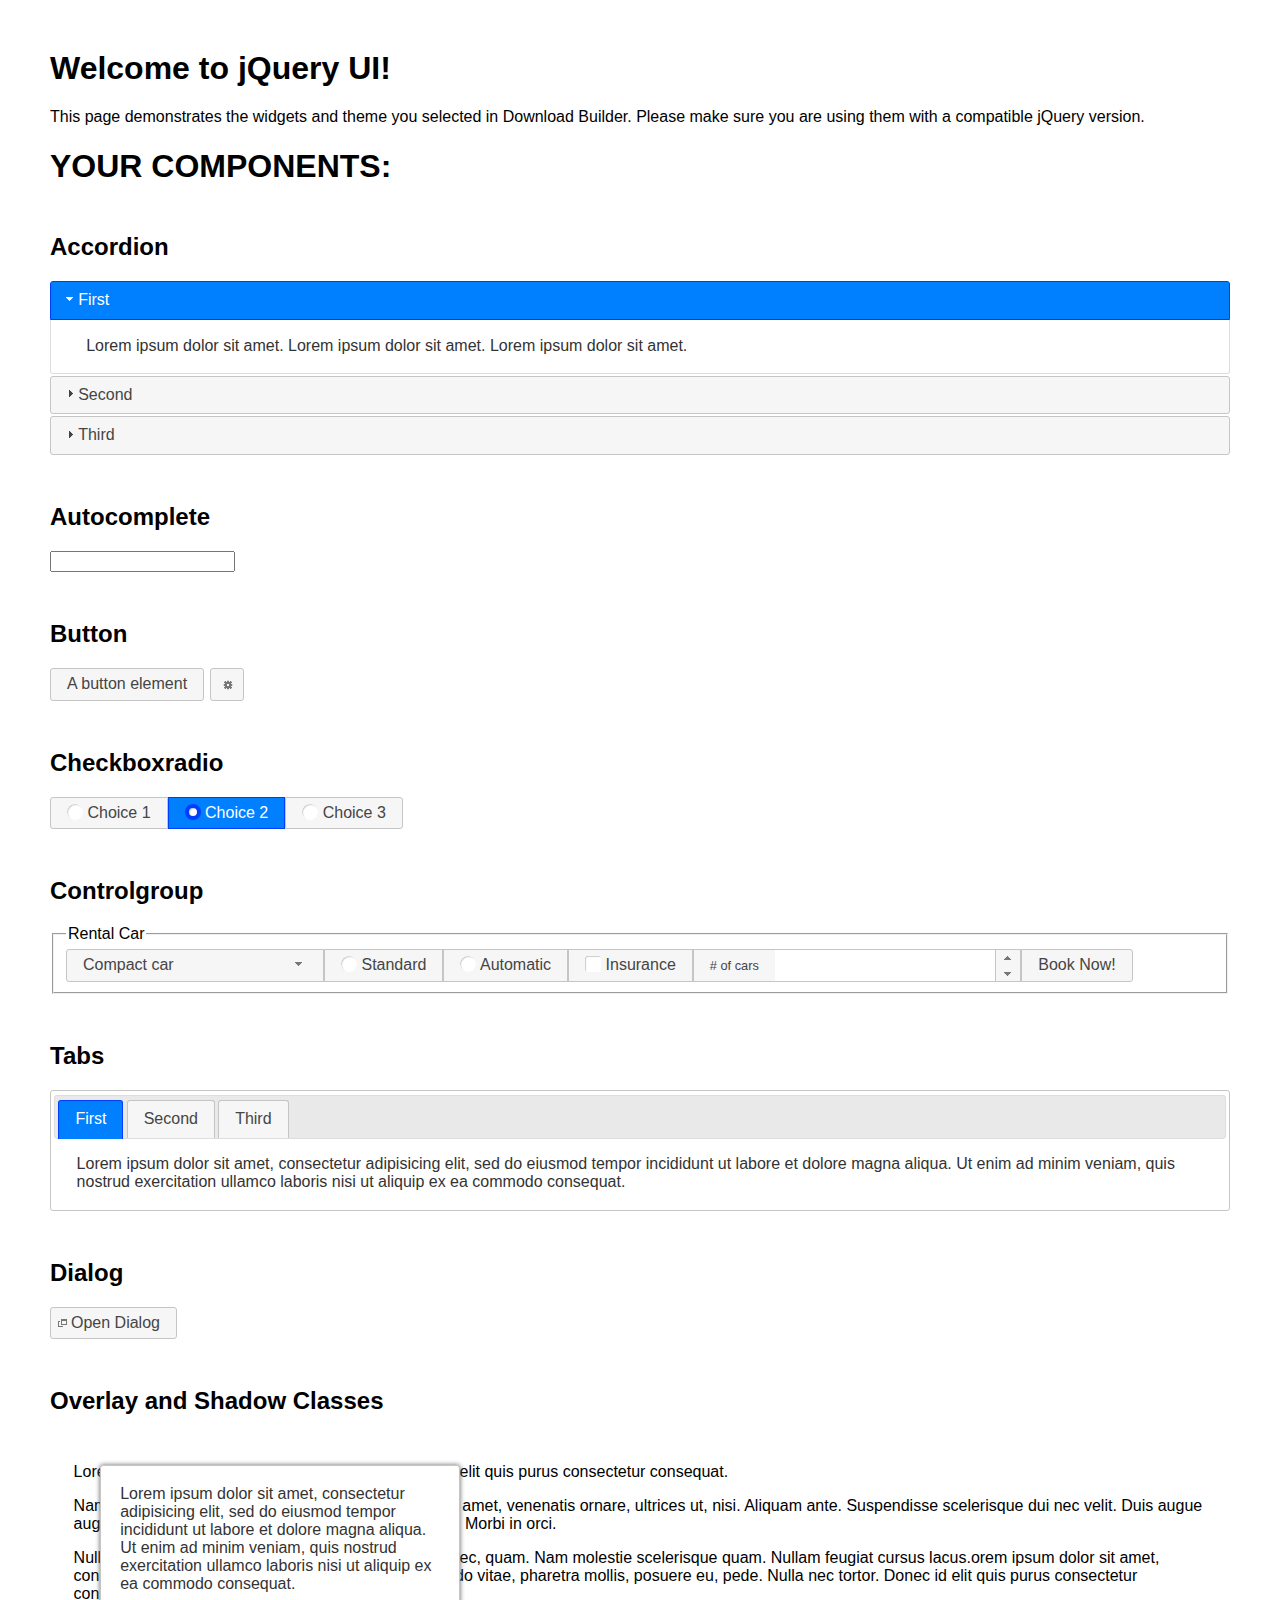
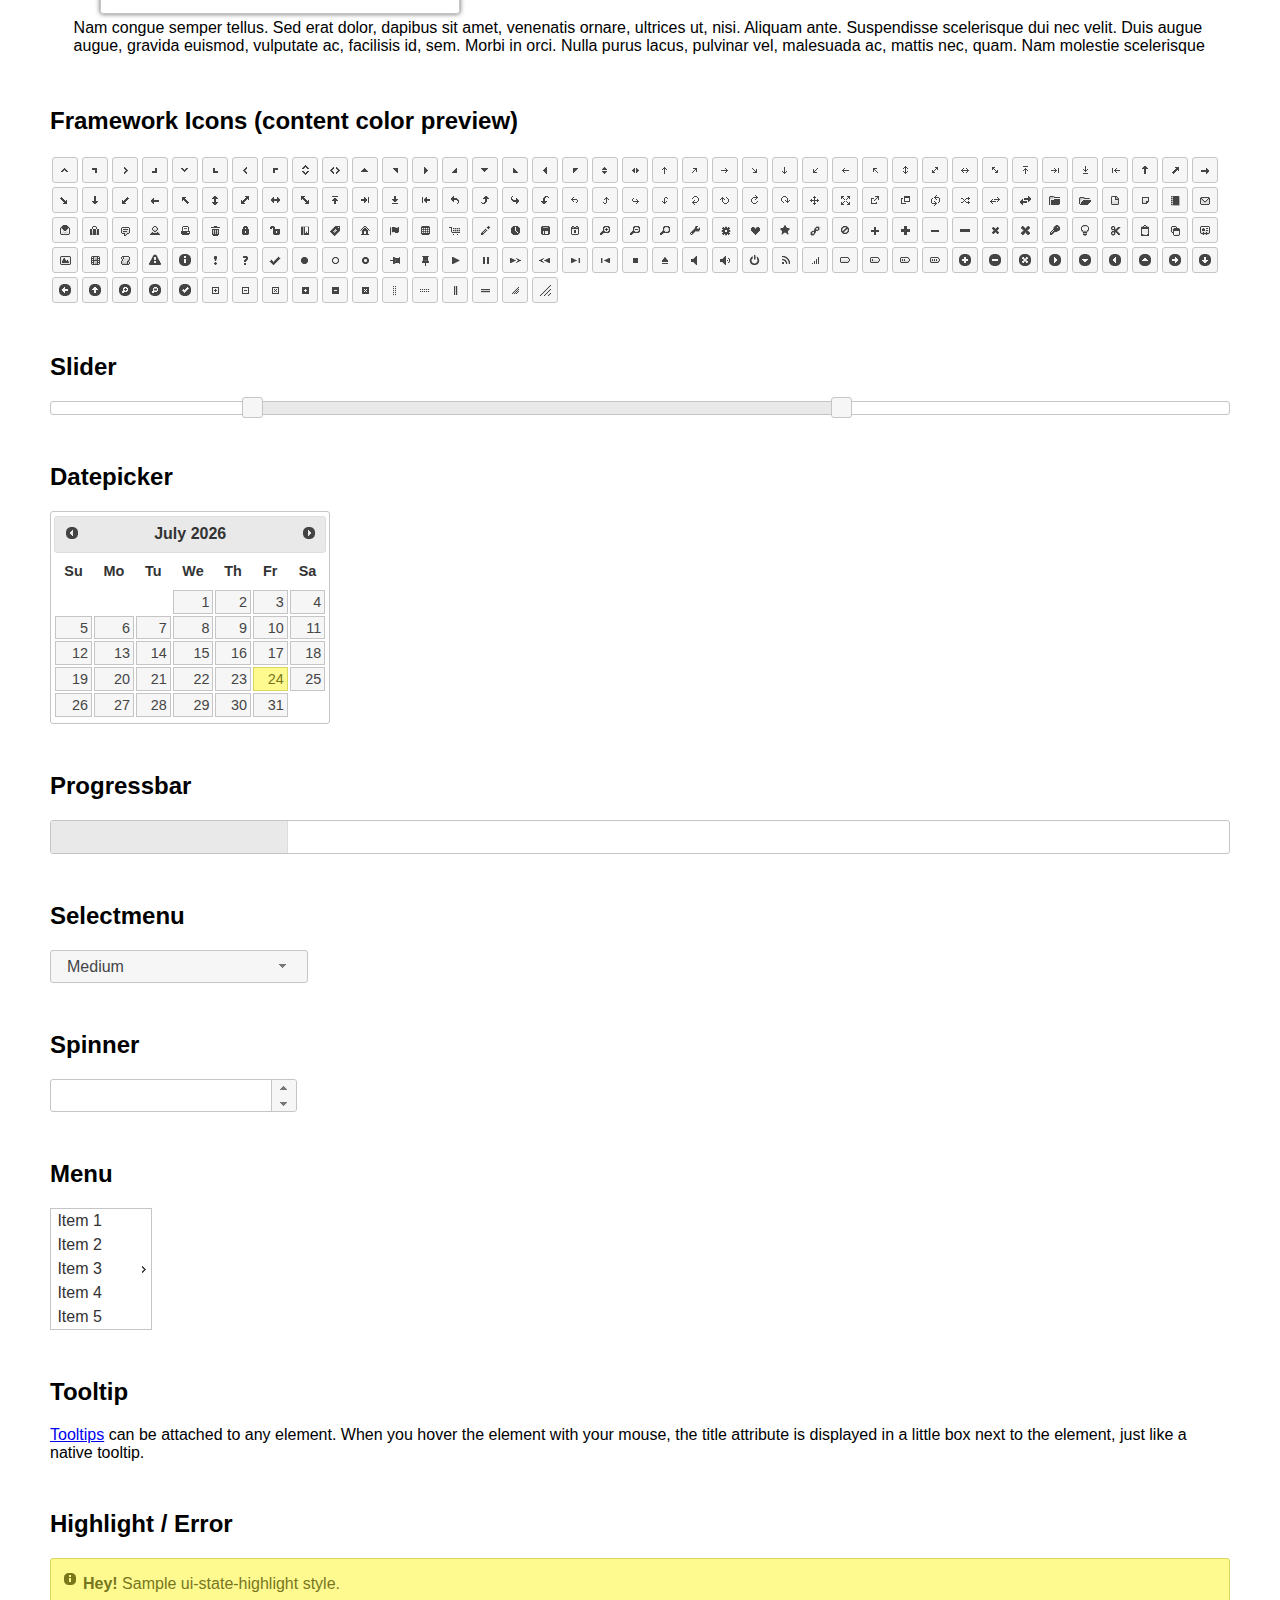
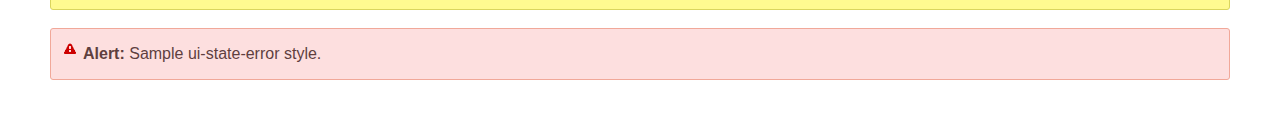
<file: JQueryUno/jquery-ui/index.html>
<!doctype html>
<html lang="us">
<head>
	<meta charset="utf-8">
	<title>jQuery UI Example Page</title>
	<link href="jquery-ui.css" rel="stylesheet">
	<style>
	body{
		font-family: "Trebuchet MS", sans-serif;
		margin: 50px;
	}
	.demoHeaders {
		margin-top: 2em;
	}
	#dialog-link {
		padding: .4em 1em .4em 20px;
		text-decoration: none;
		position: relative;
	}
	#dialog-link span.ui-icon {
		margin: 0 5px 0 0;
		position: absolute;
		left: .2em;
		top: 50%;
		margin-top: -8px;
	}
	#icons {
		margin: 0;
		padding: 0;
	}
	#icons li {
		margin: 2px;
		position: relative;
		padding: 4px 0;
		cursor: pointer;
		float: left;
		list-style: none;
	}
	#icons span.ui-icon {
		float: left;
		margin: 0 4px;
	}
	.fakewindowcontain .ui-widget-overlay {
		position: absolute;
	}
	select {
		width: 200px;
	}
	</style>
</head>
<body>

<h1>Welcome to jQuery UI!</h1>

<div class="ui-widget">
	<p>This page demonstrates the widgets and theme you selected in Download Builder. Please make sure you are using them with a compatible jQuery version.</p>
</div>

<h1>YOUR COMPONENTS:</h1>


<!-- Accordion -->
<h2 class="demoHeaders">Accordion</h2>
<div id="accordion">
	<h3>First</h3>
	<div>Lorem ipsum dolor sit amet. Lorem ipsum dolor sit amet. Lorem ipsum dolor sit amet.</div>
	<h3>Second</h3>
	<div>Phasellus mattis tincidunt nibh.</div>
	<h3>Third</h3>
	<div>Nam dui erat, auctor a, dignissim quis.</div>
</div>



<!-- Autocomplete -->
<h2 class="demoHeaders">Autocomplete</h2>
<div>
	<input id="autocomplete" title="type &quot;a&quot;">
</div>



<!-- Button -->
<h2 class="demoHeaders">Button</h2>
<button id="button">A button element</button>
<button id="button-icon">An icon-only button</button>



<!-- Checkboxradio -->
<h2 class="demoHeaders">Checkboxradio</h2>
<form style="margin-top: 1em;">
	<div id="radioset">
		<input type="radio" id="radio1" name="radio"><label for="radio1">Choice 1</label>
		<input type="radio" id="radio2" name="radio" checked="checked"><label for="radio2">Choice 2</label>
		<input type="radio" id="radio3" name="radio"><label for="radio3">Choice 3</label>
	</div>
</form>



<!-- Controlgroup -->
<h2 class="demoHeaders">Controlgroup</h2>
<fieldset>
	<legend>Rental Car</legend>
	<div id="controlgroup">
		<select id="car-type">
			<option>Compact car</option>
			<option>Midsize car</option>
			<option>Full size car</option>
			<option>SUV</option>
			<option>Luxury</option>
			<option>Truck</option>
			<option>Van</option>
		</select>
		<label for="transmission-standard">Standard</label>
		<input type="radio" name="transmission" id="transmission-standard">
		<label for="transmission-automatic">Automatic</label>
		<input type="radio" name="transmission" id="transmission-automatic">
		<label for="insurance">Insurance</label>
		<input type="checkbox" name="insurance" id="insurance">
		<label for="horizontal-spinner" class="ui-controlgroup-label"># of cars</label>
		<input id="horizontal-spinner" class="ui-spinner-input">
		<button>Book Now!</button>
	</div>
</fieldset>



<!-- Tabs -->
<h2 class="demoHeaders">Tabs</h2>
<div id="tabs">
	<ul>
		<li><a href="#tabs-1">First</a></li>
		<li><a href="#tabs-2">Second</a></li>
		<li><a href="#tabs-3">Third</a></li>
	</ul>
	<div id="tabs-1">Lorem ipsum dolor sit amet, consectetur adipisicing elit, sed do eiusmod tempor incididunt ut labore et dolore magna aliqua. Ut enim ad minim veniam, quis nostrud exercitation ullamco laboris nisi ut aliquip ex ea commodo consequat.</div>
	<div id="tabs-2">Phasellus mattis tincidunt nibh. Cras orci urna, blandit id, pretium vel, aliquet ornare, felis. Maecenas scelerisque sem non nisl. Fusce sed lorem in enim dictum bibendum.</div>
	<div id="tabs-3">Nam dui erat, auctor a, dignissim quis, sollicitudin eu, felis. Pellentesque nisi urna, interdum eget, sagittis et, consequat vestibulum, lacus. Mauris porttitor ullamcorper augue.</div>
</div>



<h2 class="demoHeaders">Dialog</h2>
<p>
	<button id="dialog-link" class="ui-button ui-corner-all ui-widget">
		<span class="ui-icon ui-icon-newwin"></span>Open Dialog
	</button>
</p>

<h2 class="demoHeaders">Overlay and Shadow Classes</h2>
<div style="position: relative; width: 96%; height: 200px; padding:1% 2%; overflow:hidden;" class="fakewindowcontain">
	<p>Lorem ipsum dolor sit amet,  Nulla nec tortor. Donec id elit quis purus consectetur consequat. </p><p>Nam congue semper tellus. Sed erat dolor, dapibus sit amet, venenatis ornare, ultrices ut, nisi. Aliquam ante. Suspendisse scelerisque dui nec velit. Duis augue augue, gravida euismod, vulputate ac, facilisis id, sem. Morbi in orci. </p><p>Nulla purus lacus, pulvinar vel, malesuada ac, mattis nec, quam. Nam molestie scelerisque quam. Nullam feugiat cursus lacus.orem ipsum dolor sit amet, consectetur adipiscing elit. Donec libero risus, commodo vitae, pharetra mollis, posuere eu, pede. Nulla nec tortor. Donec id elit quis purus consectetur consequat. </p><p>Nam congue semper tellus. Sed erat dolor, dapibus sit amet, venenatis ornare, ultrices ut, nisi. Aliquam ante. Suspendisse scelerisque dui nec velit. Duis augue augue, gravida euismod, vulputate ac, facilisis id, sem. Morbi in orci. Nulla purus lacus, pulvinar vel, malesuada ac, mattis nec, quam. Nam molestie scelerisque quam. </p><p>Nullam feugiat cursus lacus.orem ipsum dolor sit amet, consectetur adipiscing elit. Donec libero risus, commodo vitae, pharetra mollis, posuere eu, pede. Nulla nec tortor. Donec id elit quis purus consectetur consequat. Nam congue semper tellus. Sed erat dolor, dapibus sit amet, venenatis ornare, ultrices ut, nisi. Aliquam ante. </p><p>Suspendisse scelerisque dui nec velit. Duis augue augue, gravida euismod, vulputate ac, facilisis id, sem. Morbi in orci. Nulla purus lacus, pulvinar vel, malesuada ac, mattis nec, quam. Nam molestie scelerisque quam. Nullam feugiat cursus lacus.orem ipsum dolor sit amet, consectetur adipiscing elit. Donec libero risus, commodo vitae, pharetra mollis, posuere eu, pede. Nulla nec tortor. Donec id elit quis purus consectetur consequat. Nam congue semper tellus. Sed erat dolor, dapibus sit amet, venenatis ornare, ultrices ut, nisi. </p>

	<!-- ui-dialog -->
	<div class="ui-widget-overlay ui-front"></div>
	<div style="position: absolute; width: 320px; left: 50px; top: 30px; padding: 1.2em" class="ui-widget ui-front ui-widget-content ui-corner-all ui-widget-shadow">
		Lorem ipsum dolor sit amet, consectetur adipisicing elit, sed do eiusmod tempor incididunt ut labore et dolore magna aliqua. Ut enim ad minim veniam, quis nostrud exercitation ullamco laboris nisi ut aliquip ex ea commodo consequat.
	</div>

</div>

<!-- ui-dialog -->
<div id="dialog" title="Dialog Title">
	<p>Lorem ipsum dolor sit amet, consectetur adipisicing elit, sed do eiusmod tempor incididunt ut labore et dolore magna aliqua. Ut enim ad minim veniam, quis nostrud exercitation ullamco laboris nisi ut aliquip ex ea commodo consequat.</p>
</div>



<h2 class="demoHeaders">Framework Icons (content color preview)</h2>
<ul id="icons" class="ui-widget ui-helper-clearfix">
	<li class="ui-state-default ui-corner-all" title=".ui-icon-caret-1-n"><span class="ui-icon ui-icon-caret-1-n"></span></li>
	<li class="ui-state-default ui-corner-all" title=".ui-icon-caret-1-ne"><span class="ui-icon ui-icon-caret-1-ne"></span></li>
	<li class="ui-state-default ui-corner-all" title=".ui-icon-caret-1-e"><span class="ui-icon ui-icon-caret-1-e"></span></li>
	<li class="ui-state-default ui-corner-all" title=".ui-icon-caret-1-se"><span class="ui-icon ui-icon-caret-1-se"></span></li>
	<li class="ui-state-default ui-corner-all" title=".ui-icon-caret-1-s"><span class="ui-icon ui-icon-caret-1-s"></span></li>
	<li class="ui-state-default ui-corner-all" title=".ui-icon-caret-1-sw"><span class="ui-icon ui-icon-caret-1-sw"></span></li>
	<li class="ui-state-default ui-corner-all" title=".ui-icon-caret-1-w"><span class="ui-icon ui-icon-caret-1-w"></span></li>
	<li class="ui-state-default ui-corner-all" title=".ui-icon-caret-1-nw"><span class="ui-icon ui-icon-caret-1-nw"></span></li>
	<li class="ui-state-default ui-corner-all" title=".ui-icon-caret-2-n-s"><span class="ui-icon ui-icon-caret-2-n-s"></span></li>
	<li class="ui-state-default ui-corner-all" title=".ui-icon-caret-2-e-w"><span class="ui-icon ui-icon-caret-2-e-w"></span></li>
	<li class="ui-state-default ui-corner-all" title=".ui-icon-triangle-1-n"><span class="ui-icon ui-icon-triangle-1-n"></span></li>
	<li class="ui-state-default ui-corner-all" title=".ui-icon-triangle-1-ne"><span class="ui-icon ui-icon-triangle-1-ne"></span></li>
	<li class="ui-state-default ui-corner-all" title=".ui-icon-triangle-1-e"><span class="ui-icon ui-icon-triangle-1-e"></span></li>
	<li class="ui-state-default ui-corner-all" title=".ui-icon-triangle-1-se"><span class="ui-icon ui-icon-triangle-1-se"></span></li>
	<li class="ui-state-default ui-corner-all" title=".ui-icon-triangle-1-s"><span class="ui-icon ui-icon-triangle-1-s"></span></li>
	<li class="ui-state-default ui-corner-all" title=".ui-icon-triangle-1-sw"><span class="ui-icon ui-icon-triangle-1-sw"></span></li>
	<li class="ui-state-default ui-corner-all" title=".ui-icon-triangle-1-w"><span class="ui-icon ui-icon-triangle-1-w"></span></li>
	<li class="ui-state-default ui-corner-all" title=".ui-icon-triangle-1-nw"><span class="ui-icon ui-icon-triangle-1-nw"></span></li>
	<li class="ui-state-default ui-corner-all" title=".ui-icon-triangle-2-n-s"><span class="ui-icon ui-icon-triangle-2-n-s"></span></li>
	<li class="ui-state-default ui-corner-all" title=".ui-icon-triangle-2-e-w"><span class="ui-icon ui-icon-triangle-2-e-w"></span></li>
	<li class="ui-state-default ui-corner-all" title=".ui-icon-arrow-1-n"><span class="ui-icon ui-icon-arrow-1-n"></span></li>
	<li class="ui-state-default ui-corner-all" title=".ui-icon-arrow-1-ne"><span class="ui-icon ui-icon-arrow-1-ne"></span></li>
	<li class="ui-state-default ui-corner-all" title=".ui-icon-arrow-1-e"><span class="ui-icon ui-icon-arrow-1-e"></span></li>
	<li class="ui-state-default ui-corner-all" title=".ui-icon-arrow-1-se"><span class="ui-icon ui-icon-arrow-1-se"></span></li>
	<li class="ui-state-default ui-corner-all" title=".ui-icon-arrow-1-s"><span class="ui-icon ui-icon-arrow-1-s"></span></li>
	<li class="ui-state-default ui-corner-all" title=".ui-icon-arrow-1-sw"><span class="ui-icon ui-icon-arrow-1-sw"></span></li>
	<li class="ui-state-default ui-corner-all" title=".ui-icon-arrow-1-w"><span class="ui-icon ui-icon-arrow-1-w"></span></li>
	<li class="ui-state-default ui-corner-all" title=".ui-icon-arrow-1-nw"><span class="ui-icon ui-icon-arrow-1-nw"></span></li>
	<li class="ui-state-default ui-corner-all" title=".ui-icon-arrow-2-n-s"><span class="ui-icon ui-icon-arrow-2-n-s"></span></li>
	<li class="ui-state-default ui-corner-all" title=".ui-icon-arrow-2-ne-sw"><span class="ui-icon ui-icon-arrow-2-ne-sw"></span></li>
	<li class="ui-state-default ui-corner-all" title=".ui-icon-arrow-2-e-w"><span class="ui-icon ui-icon-arrow-2-e-w"></span></li>
	<li class="ui-state-default ui-corner-all" title=".ui-icon-arrow-2-se-nw"><span class="ui-icon ui-icon-arrow-2-se-nw"></span></li>
	<li class="ui-state-default ui-corner-all" title=".ui-icon-arrowstop-1-n"><span class="ui-icon ui-icon-arrowstop-1-n"></span></li>
	<li class="ui-state-default ui-corner-all" title=".ui-icon-arrowstop-1-e"><span class="ui-icon ui-icon-arrowstop-1-e"></span></li>
	<li class="ui-state-default ui-corner-all" title=".ui-icon-arrowstop-1-s"><span class="ui-icon ui-icon-arrowstop-1-s"></span></li>
	<li class="ui-state-default ui-corner-all" title=".ui-icon-arrowstop-1-w"><span class="ui-icon ui-icon-arrowstop-1-w"></span></li>
	<li class="ui-state-default ui-corner-all" title=".ui-icon-arrowthick-1-n"><span class="ui-icon ui-icon-arrowthick-1-n"></span></li>
	<li class="ui-state-default ui-corner-all" title=".ui-icon-arrowthick-1-ne"><span class="ui-icon ui-icon-arrowthick-1-ne"></span></li>
	<li class="ui-state-default ui-corner-all" title=".ui-icon-arrowthick-1-e"><span class="ui-icon ui-icon-arrowthick-1-e"></span></li>
	<li class="ui-state-default ui-corner-all" title=".ui-icon-arrowthick-1-se"><span class="ui-icon ui-icon-arrowthick-1-se"></span></li>
	<li class="ui-state-default ui-corner-all" title=".ui-icon-arrowthick-1-s"><span class="ui-icon ui-icon-arrowthick-1-s"></span></li>
	<li class="ui-state-default ui-corner-all" title=".ui-icon-arrowthick-1-sw"><span class="ui-icon ui-icon-arrowthick-1-sw"></span></li>
	<li class="ui-state-default ui-corner-all" title=".ui-icon-arrowthick-1-w"><span class="ui-icon ui-icon-arrowthick-1-w"></span></li>
	<li class="ui-state-default ui-corner-all" title=".ui-icon-arrowthick-1-nw"><span class="ui-icon ui-icon-arrowthick-1-nw"></span></li>
	<li class="ui-state-default ui-corner-all" title=".ui-icon-arrowthick-2-n-s"><span class="ui-icon ui-icon-arrowthick-2-n-s"></span></li>
	<li class="ui-state-default ui-corner-all" title=".ui-icon-arrowthick-2-ne-sw"><span class="ui-icon ui-icon-arrowthick-2-ne-sw"></span></li>
	<li class="ui-state-default ui-corner-all" title=".ui-icon-arrowthick-2-e-w"><span class="ui-icon ui-icon-arrowthick-2-e-w"></span></li>
	<li class="ui-state-default ui-corner-all" title=".ui-icon-arrowthick-2-se-nw"><span class="ui-icon ui-icon-arrowthick-2-se-nw"></span></li>
	<li class="ui-state-default ui-corner-all" title=".ui-icon-arrowthickstop-1-n"><span class="ui-icon ui-icon-arrowthickstop-1-n"></span></li>
	<li class="ui-state-default ui-corner-all" title=".ui-icon-arrowthickstop-1-e"><span class="ui-icon ui-icon-arrowthickstop-1-e"></span></li>
	<li class="ui-state-default ui-corner-all" title=".ui-icon-arrowthickstop-1-s"><span class="ui-icon ui-icon-arrowthickstop-1-s"></span></li>
	<li class="ui-state-default ui-corner-all" title=".ui-icon-arrowthickstop-1-w"><span class="ui-icon ui-icon-arrowthickstop-1-w"></span></li>
	<li class="ui-state-default ui-corner-all" title=".ui-icon-arrowreturnthick-1-w"><span class="ui-icon ui-icon-arrowreturnthick-1-w"></span></li>
	<li class="ui-state-default ui-corner-all" title=".ui-icon-arrowreturnthick-1-n"><span class="ui-icon ui-icon-arrowreturnthick-1-n"></span></li>
	<li class="ui-state-default ui-corner-all" title=".ui-icon-arrowreturnthick-1-e"><span class="ui-icon ui-icon-arrowreturnthick-1-e"></span></li>
	<li class="ui-state-default ui-corner-all" title=".ui-icon-arrowreturnthick-1-s"><span class="ui-icon ui-icon-arrowreturnthick-1-s"></span></li>
	<li class="ui-state-default ui-corner-all" title=".ui-icon-arrowreturn-1-w"><span class="ui-icon ui-icon-arrowreturn-1-w"></span></li>
	<li class="ui-state-default ui-corner-all" title=".ui-icon-arrowreturn-1-n"><span class="ui-icon ui-icon-arrowreturn-1-n"></span></li>
	<li class="ui-state-default ui-corner-all" title=".ui-icon-arrowreturn-1-e"><span class="ui-icon ui-icon-arrowreturn-1-e"></span></li>
	<li class="ui-state-default ui-corner-all" title=".ui-icon-arrowreturn-1-s"><span class="ui-icon ui-icon-arrowreturn-1-s"></span></li>
	<li class="ui-state-default ui-corner-all" title=".ui-icon-arrowrefresh-1-w"><span class="ui-icon ui-icon-arrowrefresh-1-w"></span></li>
	<li class="ui-state-default ui-corner-all" title=".ui-icon-arrowrefresh-1-n"><span class="ui-icon ui-icon-arrowrefresh-1-n"></span></li>
	<li class="ui-state-default ui-corner-all" title=".ui-icon-arrowrefresh-1-e"><span class="ui-icon ui-icon-arrowrefresh-1-e"></span></li>
	<li class="ui-state-default ui-corner-all" title=".ui-icon-arrowrefresh-1-s"><span class="ui-icon ui-icon-arrowrefresh-1-s"></span></li>
	<li class="ui-state-default ui-corner-all" title=".ui-icon-arrow-4"><span class="ui-icon ui-icon-arrow-4"></span></li>
	<li class="ui-state-default ui-corner-all" title=".ui-icon-arrow-4-diag"><span class="ui-icon ui-icon-arrow-4-diag"></span></li>
	<li class="ui-state-default ui-corner-all" title=".ui-icon-extlink"><span class="ui-icon ui-icon-extlink"></span></li>
	<li class="ui-state-default ui-corner-all" title=".ui-icon-newwin"><span class="ui-icon ui-icon-newwin"></span></li>
	<li class="ui-state-default ui-corner-all" title=".ui-icon-refresh"><span class="ui-icon ui-icon-refresh"></span></li>
	<li class="ui-state-default ui-corner-all" title=".ui-icon-shuffle"><span class="ui-icon ui-icon-shuffle"></span></li>
	<li class="ui-state-default ui-corner-all" title=".ui-icon-transfer-e-w"><span class="ui-icon ui-icon-transfer-e-w"></span></li>
	<li class="ui-state-default ui-corner-all" title=".ui-icon-transferthick-e-w"><span class="ui-icon ui-icon-transferthick-e-w"></span></li>
	<li class="ui-state-default ui-corner-all" title=".ui-icon-folder-collapsed"><span class="ui-icon ui-icon-folder-collapsed"></span></li>
	<li class="ui-state-default ui-corner-all" title=".ui-icon-folder-open"><span class="ui-icon ui-icon-folder-open"></span></li>
	<li class="ui-state-default ui-corner-all" title=".ui-icon-document"><span class="ui-icon ui-icon-document"></span></li>
	<li class="ui-state-default ui-corner-all" title=".ui-icon-document-b"><span class="ui-icon ui-icon-document-b"></span></li>
	<li class="ui-state-default ui-corner-all" title=".ui-icon-note"><span class="ui-icon ui-icon-note"></span></li>
	<li class="ui-state-default ui-corner-all" title=".ui-icon-mail-closed"><span class="ui-icon ui-icon-mail-closed"></span></li>
	<li class="ui-state-default ui-corner-all" title=".ui-icon-mail-open"><span class="ui-icon ui-icon-mail-open"></span></li>
	<li class="ui-state-default ui-corner-all" title=".ui-icon-suitcase"><span class="ui-icon ui-icon-suitcase"></span></li>
	<li class="ui-state-default ui-corner-all" title=".ui-icon-comment"><span class="ui-icon ui-icon-comment"></span></li>
	<li class="ui-state-default ui-corner-all" title=".ui-icon-person"><span class="ui-icon ui-icon-person"></span></li>
	<li class="ui-state-default ui-corner-all" title=".ui-icon-print"><span class="ui-icon ui-icon-print"></span></li>
	<li class="ui-state-default ui-corner-all" title=".ui-icon-trash"><span class="ui-icon ui-icon-trash"></span></li>
	<li class="ui-state-default ui-corner-all" title=".ui-icon-locked"><span class="ui-icon ui-icon-locked"></span></li>
	<li class="ui-state-default ui-corner-all" title=".ui-icon-unlocked"><span class="ui-icon ui-icon-unlocked"></span></li>
	<li class="ui-state-default ui-corner-all" title=".ui-icon-bookmark"><span class="ui-icon ui-icon-bookmark"></span></li>
	<li class="ui-state-default ui-corner-all" title=".ui-icon-tag"><span class="ui-icon ui-icon-tag"></span></li>
	<li class="ui-state-default ui-corner-all" title=".ui-icon-home"><span class="ui-icon ui-icon-home"></span></li>
	<li class="ui-state-default ui-corner-all" title=".ui-icon-flag"><span class="ui-icon ui-icon-flag"></span></li>
	<li class="ui-state-default ui-corner-all" title=".ui-icon-calculator"><span class="ui-icon ui-icon-calculator"></span></li>
	<li class="ui-state-default ui-corner-all" title=".ui-icon-cart"><span class="ui-icon ui-icon-cart"></span></li>
	<li class="ui-state-default ui-corner-all" title=".ui-icon-pencil"><span class="ui-icon ui-icon-pencil"></span></li>
	<li class="ui-state-default ui-corner-all" title=".ui-icon-clock"><span class="ui-icon ui-icon-clock"></span></li>
	<li class="ui-state-default ui-corner-all" title=".ui-icon-disk"><span class="ui-icon ui-icon-disk"></span></li>
	<li class="ui-state-default ui-corner-all" title=".ui-icon-calendar"><span class="ui-icon ui-icon-calendar"></span></li>
	<li class="ui-state-default ui-corner-all" title=".ui-icon-zoomin"><span class="ui-icon ui-icon-zoomin"></span></li>
	<li class="ui-state-default ui-corner-all" title=".ui-icon-zoomout"><span class="ui-icon ui-icon-zoomout"></span></li>
	<li class="ui-state-default ui-corner-all" title=".ui-icon-search"><span class="ui-icon ui-icon-search"></span></li>
	<li class="ui-state-default ui-corner-all" title=".ui-icon-wrench"><span class="ui-icon ui-icon-wrench"></span></li>
	<li class="ui-state-default ui-corner-all" title=".ui-icon-gear"><span class="ui-icon ui-icon-gear"></span></li>
	<li class="ui-state-default ui-corner-all" title=".ui-icon-heart"><span class="ui-icon ui-icon-heart"></span></li>
	<li class="ui-state-default ui-corner-all" title=".ui-icon-star"><span class="ui-icon ui-icon-star"></span></li>
	<li class="ui-state-default ui-corner-all" title=".ui-icon-link"><span class="ui-icon ui-icon-link"></span></li>
	<li class="ui-state-default ui-corner-all" title=".ui-icon-cancel"><span class="ui-icon ui-icon-cancel"></span></li>
	<li class="ui-state-default ui-corner-all" title=".ui-icon-plus"><span class="ui-icon ui-icon-plus"></span></li>
	<li class="ui-state-default ui-corner-all" title=".ui-icon-plusthick"><span class="ui-icon ui-icon-plusthick"></span></li>
	<li class="ui-state-default ui-corner-all" title=".ui-icon-minus"><span class="ui-icon ui-icon-minus"></span></li>
	<li class="ui-state-default ui-corner-all" title=".ui-icon-minusthick"><span class="ui-icon ui-icon-minusthick"></span></li>
	<li class="ui-state-default ui-corner-all" title=".ui-icon-close"><span class="ui-icon ui-icon-close"></span></li>
	<li class="ui-state-default ui-corner-all" title=".ui-icon-closethick"><span class="ui-icon ui-icon-closethick"></span></li>
	<li class="ui-state-default ui-corner-all" title=".ui-icon-key"><span class="ui-icon ui-icon-key"></span></li>
	<li class="ui-state-default ui-corner-all" title=".ui-icon-lightbulb"><span class="ui-icon ui-icon-lightbulb"></span></li>
	<li class="ui-state-default ui-corner-all" title=".ui-icon-scissors"><span class="ui-icon ui-icon-scissors"></span></li>
	<li class="ui-state-default ui-corner-all" title=".ui-icon-clipboard"><span class="ui-icon ui-icon-clipboard"></span></li>
	<li class="ui-state-default ui-corner-all" title=".ui-icon-copy"><span class="ui-icon ui-icon-copy"></span></li>
	<li class="ui-state-default ui-corner-all" title=".ui-icon-contact"><span class="ui-icon ui-icon-contact"></span></li>
	<li class="ui-state-default ui-corner-all" title=".ui-icon-image"><span class="ui-icon ui-icon-image"></span></li>
	<li class="ui-state-default ui-corner-all" title=".ui-icon-video"><span class="ui-icon ui-icon-video"></span></li>
	<li class="ui-state-default ui-corner-all" title=".ui-icon-script"><span class="ui-icon ui-icon-script"></span></li>
	<li class="ui-state-default ui-corner-all" title=".ui-icon-alert"><span class="ui-icon ui-icon-alert"></span></li>
	<li class="ui-state-default ui-corner-all" title=".ui-icon-info"><span class="ui-icon ui-icon-info"></span></li>
	<li class="ui-state-default ui-corner-all" title=".ui-icon-notice"><span class="ui-icon ui-icon-notice"></span></li>
	<li class="ui-state-default ui-corner-all" title=".ui-icon-help"><span class="ui-icon ui-icon-help"></span></li>
	<li class="ui-state-default ui-corner-all" title=".ui-icon-check"><span class="ui-icon ui-icon-check"></span></li>
	<li class="ui-state-default ui-corner-all" title=".ui-icon-bullet"><span class="ui-icon ui-icon-bullet"></span></li>
	<li class="ui-state-default ui-corner-all" title=".ui-icon-radio-off"><span class="ui-icon ui-icon-radio-off"></span></li>
	<li class="ui-state-default ui-corner-all" title=".ui-icon-radio-on"><span class="ui-icon ui-icon-radio-on"></span></li>
	<li class="ui-state-default ui-corner-all" title=".ui-icon-pin-w"><span class="ui-icon ui-icon-pin-w"></span></li>
	<li class="ui-state-default ui-corner-all" title=".ui-icon-pin-s"><span class="ui-icon ui-icon-pin-s"></span></li>
	<li class="ui-state-default ui-corner-all" title=".ui-icon-play"><span class="ui-icon ui-icon-play"></span></li>
	<li class="ui-state-default ui-corner-all" title=".ui-icon-pause"><span class="ui-icon ui-icon-pause"></span></li>
	<li class="ui-state-default ui-corner-all" title=".ui-icon-seek-next"><span class="ui-icon ui-icon-seek-next"></span></li>
	<li class="ui-state-default ui-corner-all" title=".ui-icon-seek-prev"><span class="ui-icon ui-icon-seek-prev"></span></li>
	<li class="ui-state-default ui-corner-all" title=".ui-icon-seek-end"><span class="ui-icon ui-icon-seek-end"></span></li>
	<li class="ui-state-default ui-corner-all" title=".ui-icon-seek-first"><span class="ui-icon ui-icon-seek-first"></span></li>
	<li class="ui-state-default ui-corner-all" title=".ui-icon-stop"><span class="ui-icon ui-icon-stop"></span></li>
	<li class="ui-state-default ui-corner-all" title=".ui-icon-eject"><span class="ui-icon ui-icon-eject"></span></li>
	<li class="ui-state-default ui-corner-all" title=".ui-icon-volume-off"><span class="ui-icon ui-icon-volume-off"></span></li>
	<li class="ui-state-default ui-corner-all" title=".ui-icon-volume-on"><span class="ui-icon ui-icon-volume-on"></span></li>
	<li class="ui-state-default ui-corner-all" title=".ui-icon-power"><span class="ui-icon ui-icon-power"></span></li>
	<li class="ui-state-default ui-corner-all" title=".ui-icon-signal-diag"><span class="ui-icon ui-icon-signal-diag"></span></li>
	<li class="ui-state-default ui-corner-all" title=".ui-icon-signal"><span class="ui-icon ui-icon-signal"></span></li>
	<li class="ui-state-default ui-corner-all" title=".ui-icon-battery-0"><span class="ui-icon ui-icon-battery-0"></span></li>
	<li class="ui-state-default ui-corner-all" title=".ui-icon-battery-1"><span class="ui-icon ui-icon-battery-1"></span></li>
	<li class="ui-state-default ui-corner-all" title=".ui-icon-battery-2"><span class="ui-icon ui-icon-battery-2"></span></li>
	<li class="ui-state-default ui-corner-all" title=".ui-icon-battery-3"><span class="ui-icon ui-icon-battery-3"></span></li>
	<li class="ui-state-default ui-corner-all" title=".ui-icon-circle-plus"><span class="ui-icon ui-icon-circle-plus"></span></li>
	<li class="ui-state-default ui-corner-all" title=".ui-icon-circle-minus"><span class="ui-icon ui-icon-circle-minus"></span></li>
	<li class="ui-state-default ui-corner-all" title=".ui-icon-circle-close"><span class="ui-icon ui-icon-circle-close"></span></li>
	<li class="ui-state-default ui-corner-all" title=".ui-icon-circle-triangle-e"><span class="ui-icon ui-icon-circle-triangle-e"></span></li>
	<li class="ui-state-default ui-corner-all" title=".ui-icon-circle-triangle-s"><span class="ui-icon ui-icon-circle-triangle-s"></span></li>
	<li class="ui-state-default ui-corner-all" title=".ui-icon-circle-triangle-w"><span class="ui-icon ui-icon-circle-triangle-w"></span></li>
	<li class="ui-state-default ui-corner-all" title=".ui-icon-circle-triangle-n"><span class="ui-icon ui-icon-circle-triangle-n"></span></li>
	<li class="ui-state-default ui-corner-all" title=".ui-icon-circle-arrow-e"><span class="ui-icon ui-icon-circle-arrow-e"></span></li>
	<li class="ui-state-default ui-corner-all" title=".ui-icon-circle-arrow-s"><span class="ui-icon ui-icon-circle-arrow-s"></span></li>
	<li class="ui-state-default ui-corner-all" title=".ui-icon-circle-arrow-w"><span class="ui-icon ui-icon-circle-arrow-w"></span></li>
	<li class="ui-state-default ui-corner-all" title=".ui-icon-circle-arrow-n"><span class="ui-icon ui-icon-circle-arrow-n"></span></li>
	<li class="ui-state-default ui-corner-all" title=".ui-icon-circle-zoomin"><span class="ui-icon ui-icon-circle-zoomin"></span></li>
	<li class="ui-state-default ui-corner-all" title=".ui-icon-circle-zoomout"><span class="ui-icon ui-icon-circle-zoomout"></span></li>
	<li class="ui-state-default ui-corner-all" title=".ui-icon-circle-check"><span class="ui-icon ui-icon-circle-check"></span></li>
	<li class="ui-state-default ui-corner-all" title=".ui-icon-circlesmall-plus"><span class="ui-icon ui-icon-circlesmall-plus"></span></li>
	<li class="ui-state-default ui-corner-all" title=".ui-icon-circlesmall-minus"><span class="ui-icon ui-icon-circlesmall-minus"></span></li>
	<li class="ui-state-default ui-corner-all" title=".ui-icon-circlesmall-close"><span class="ui-icon ui-icon-circlesmall-close"></span></li>
	<li class="ui-state-default ui-corner-all" title=".ui-icon-squaresmall-plus"><span class="ui-icon ui-icon-squaresmall-plus"></span></li>
	<li class="ui-state-default ui-corner-all" title=".ui-icon-squaresmall-minus"><span class="ui-icon ui-icon-squaresmall-minus"></span></li>
	<li class="ui-state-default ui-corner-all" title=".ui-icon-squaresmall-close"><span class="ui-icon ui-icon-squaresmall-close"></span></li>
	<li class="ui-state-default ui-corner-all" title=".ui-icon-grip-dotted-vertical"><span class="ui-icon ui-icon-grip-dotted-vertical"></span></li>
	<li class="ui-state-default ui-corner-all" title=".ui-icon-grip-dotted-horizontal"><span class="ui-icon ui-icon-grip-dotted-horizontal"></span></li>
	<li class="ui-state-default ui-corner-all" title=".ui-icon-grip-solid-vertical"><span class="ui-icon ui-icon-grip-solid-vertical"></span></li>
	<li class="ui-state-default ui-corner-all" title=".ui-icon-grip-solid-horizontal"><span class="ui-icon ui-icon-grip-solid-horizontal"></span></li>
	<li class="ui-state-default ui-corner-all" title=".ui-icon-gripsmall-diagonal-se"><span class="ui-icon ui-icon-gripsmall-diagonal-se"></span></li>
	<li class="ui-state-default ui-corner-all" title=".ui-icon-grip-diagonal-se"><span class="ui-icon ui-icon-grip-diagonal-se"></span></li>
</ul>


<!-- Slider -->
<h2 class="demoHeaders">Slider</h2>
<div id="slider"></div>



<!-- Datepicker -->
<h2 class="demoHeaders">Datepicker</h2>
<div id="datepicker"></div>



<!-- Progressbar -->
<h2 class="demoHeaders">Progressbar</h2>
<div id="progressbar"></div>



<!-- Progressbar -->
<h2 class="demoHeaders">Selectmenu</h2>
<select id="selectmenu">
	<option>Slower</option>
	<option>Slow</option>
	<option selected="selected">Medium</option>
	<option>Fast</option>
	<option>Faster</option>
</select>



<!-- Spinner -->
<h2 class="demoHeaders">Spinner</h2>
<input id="spinner">



<!-- Menu -->
<h2 class="demoHeaders">Menu</h2>
<ul style="width:100px;" id="menu">
	<li><div>Item 1</div></li>
	<li><div>Item 2</div></li>
	<li><div>Item 3</div>
		<ul>
			<li><div>Item 3-1</div></li>
			<li><div>Item 3-2</div></li>
			<li><div>Item 3-3</div></li>
			<li><div>Item 3-4</div></li>
			<li><div>Item 3-5</div></li>
		</ul>
	</li>
	<li><div>Item 4</div></li>
	<li><div>Item 5</div></li>
</ul>



<!-- Tooltip -->
<h2 class="demoHeaders">Tooltip</h2>
<p id="tooltip">
	<a href="#" title="That&apos;s what this widget is">Tooltips</a> can be attached to any element. When you hover
the element with your mouse, the title attribute is displayed in a little box next to the element, just like a native tooltip.
</p>


<!-- Highlight / Error -->
<h2 class="demoHeaders">Highlight / Error</h2>
<div class="ui-widget">
	<div class="ui-state-highlight ui-corner-all" style="margin-top: 20px; padding: 0 .7em;">
		<p><span class="ui-icon ui-icon-info" style="float: left; margin-right: .3em;"></span>
		<strong>Hey!</strong> Sample ui-state-highlight style.</p>
	</div>
</div>
<br>
<div class="ui-widget">
	<div class="ui-state-error ui-corner-all" style="padding: 0 .7em;">
		<p><span class="ui-icon ui-icon-alert" style="float: left; margin-right: .3em;"></span>
		<strong>Alert:</strong> Sample ui-state-error style.</p>
	</div>
</div>

<script src="external/jquery/jquery.js"></script>
<script src="jquery-ui.js"></script>
<script>

$( "#accordion" ).accordion();



var availableTags = [
	"ActionScript",
	"AppleScript",
	"Asp",
	"BASIC",
	"C",
	"C++",
	"Clojure",
	"COBOL",
	"ColdFusion",
	"Erlang",
	"Fortran",
	"Groovy",
	"Haskell",
	"Java",
	"JavaScript",
	"Lisp",
	"Perl",
	"PHP",
	"Python",
	"Ruby",
	"Scala",
	"Scheme"
];
$( "#autocomplete" ).autocomplete({
	source: availableTags
});



$( "#button" ).button();
$( "#button-icon" ).button({
	icon: "ui-icon-gear",
	showLabel: false
});



$( "#radioset" ).buttonset();



$( "#controlgroup" ).controlgroup();



$( "#tabs" ).tabs();



$( "#dialog" ).dialog({
	autoOpen: false,
	width: 400,
	buttons: [
		{
			text: "Ok",
			click: function() {
				$( this ).dialog( "close" );
			}
		},
		{
			text: "Cancel",
			click: function() {
				$( this ).dialog( "close" );
			}
		}
	]
});

// Link to open the dialog
$( "#dialog-link" ).click(function( event ) {
	$( "#dialog" ).dialog( "open" );
	event.preventDefault();
});



$( "#datepicker" ).datepicker({
	inline: true
});



$( "#slider" ).slider({
	range: true,
	values: [ 17, 67 ]
});



$( "#progressbar" ).progressbar({
	value: 20
});



$( "#spinner" ).spinner();



$( "#menu" ).menu();



$( "#tooltip" ).tooltip();



$( "#selectmenu" ).selectmenu();


// Hover states on the static widgets
$( "#dialog-link, #icons li" ).hover(
	function() {
		$( this ).addClass( "ui-state-hover" );
	},
	function() {
		$( this ).removeClass( "ui-state-hover" );
	}
);
</script>
</body>
</html>
</file>
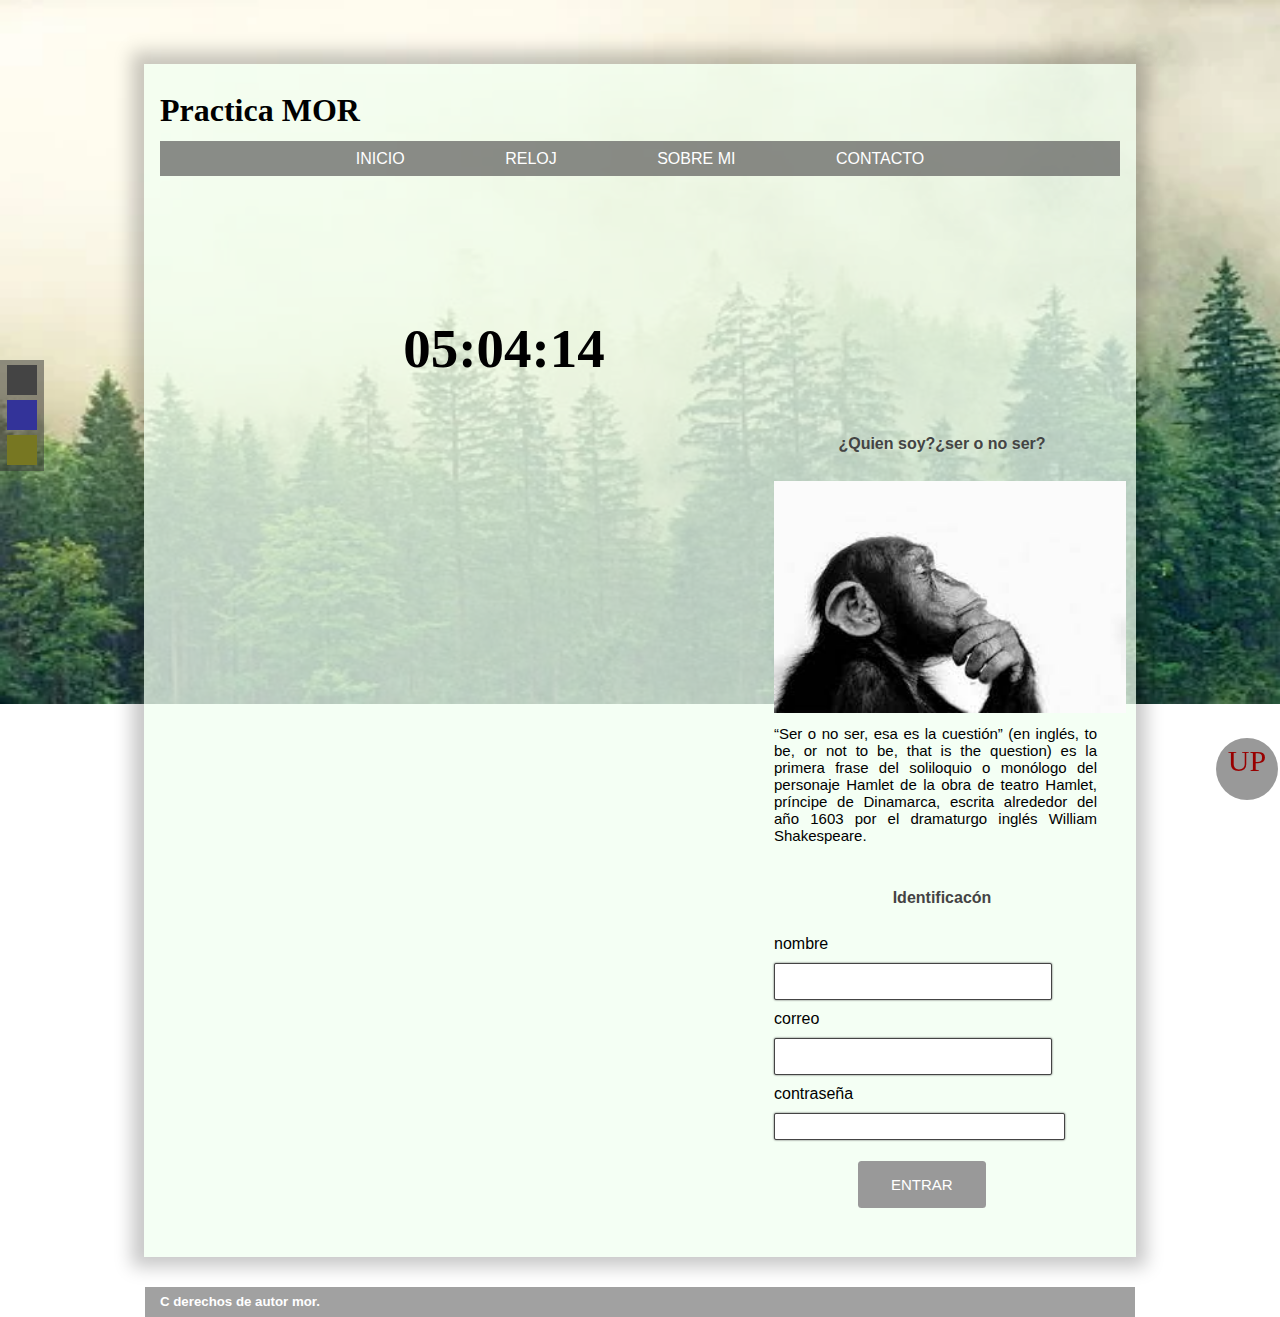
<file: reloj.html>
<!DOCTYPE html>
<html lang="es" >
<head>
	<meta charset="utf-8">
	<title>Practica</title>
<!--este es JQuery archivo madre-->
	<script type="text/javascript" src="JS/jqueryArchivoMadre.min.js"></script>
<!---->
	<link rel="stylesheet" type="text/css" href="folderStyle/estilos.css">
	<link id="theme" rel="stylesheet" type="text/css" href="folderStyle/black.css">
	<script type="text/javascript" src="JS/reloj.js"></script>
<!--JQuery--->
	<link rel="stylesheet" href="JQueryUno/jquery-ui/jquery-ui.min.css" />
	<link rel="stylesheet" href="JQueryUno/jquery-ui/jquery-ui.structure.min.css" />
	<link rel="stylesheet" href="JQueryUno/jquery-ui/jquery-ui.theme.min.css" />
<!-- JQuery que modifica archivos	-->
	<script type="text/javascript" src="JQueryUno/jquery-ui/jquery-ui.min.js"></script>
<!-- reloj jquery -->
	<script type="text/javascript" src="JS/moment.min.js"></script>

</head>
<body>

	<div id="slector_theme">
		<div title="Tema black/white" id="to-black"></div>
		<div title="Tema azul" id="to-blue"></div>
		<div title="Tema yellow" id="to-yellow"></div>
		
	</div>


	<section id="global">
		<header>
			<h1 id="titulo">Practica MOR</h1>

			<div class="clearFix"></div>

			<nav id="menu">
				<ul>
					<li><a href="Index.html">Inicio</a></li>
					<li><a href="reloj.html">reloj</a></li>
					<li><a href="sobreMi.html">sobre mi</a></li>
					<li><a href="contacto.html">contacto</a></li>
				</ul>
			</nav>	
		</header>

<!--objeto JSon cargar desde js EL DIV POST abre un append-->
		<section id="content">
				<div id="box">
					<!---Carga Reloj-->
					<div id="reloj">
						
					</div>
					
				</div>

			<aside id="sidebar">
				<div id="sobre">
					<h4>¿Quien soy?¿ser o no ser?</h4>
					<img src="folderStyle/img/quien_soy.jpg">
					<p>“Ser o no ser, esa es la cuestión” (en inglés, to be, or not to be, that is the question) es la primera frase del soliloquio o monólogo del personaje Hamlet de la obra de teatro Hamlet, príncipe de Dinamarca, escrita alrededor del año 1603 por el dramaturgo inglés William Shakespeare.</p>					
				</div>

				<div id="login">
					<h4>Identificacón</h4>
					<form>
						<label for="name" >nombre</label>
						<input type="text" name="name" id="dato_nombre">

						<label for="email" >correo</label>
						<input type="email" name="email">

						<label for="password" >contraseña</label>
						<input type="password" name="contraseña">

						<input id="enviar" type="submit" value="Entrar">
					</form>
					
				</div>

			</aside>

			<div class="clearFix"></div>
		</section>

</section>
</body>

	<footer>
			<div><h5>C derechos de autor mor.</h5></div>
	</footer>
<a href="#" class="subir">UP</a>
</html>
</file>
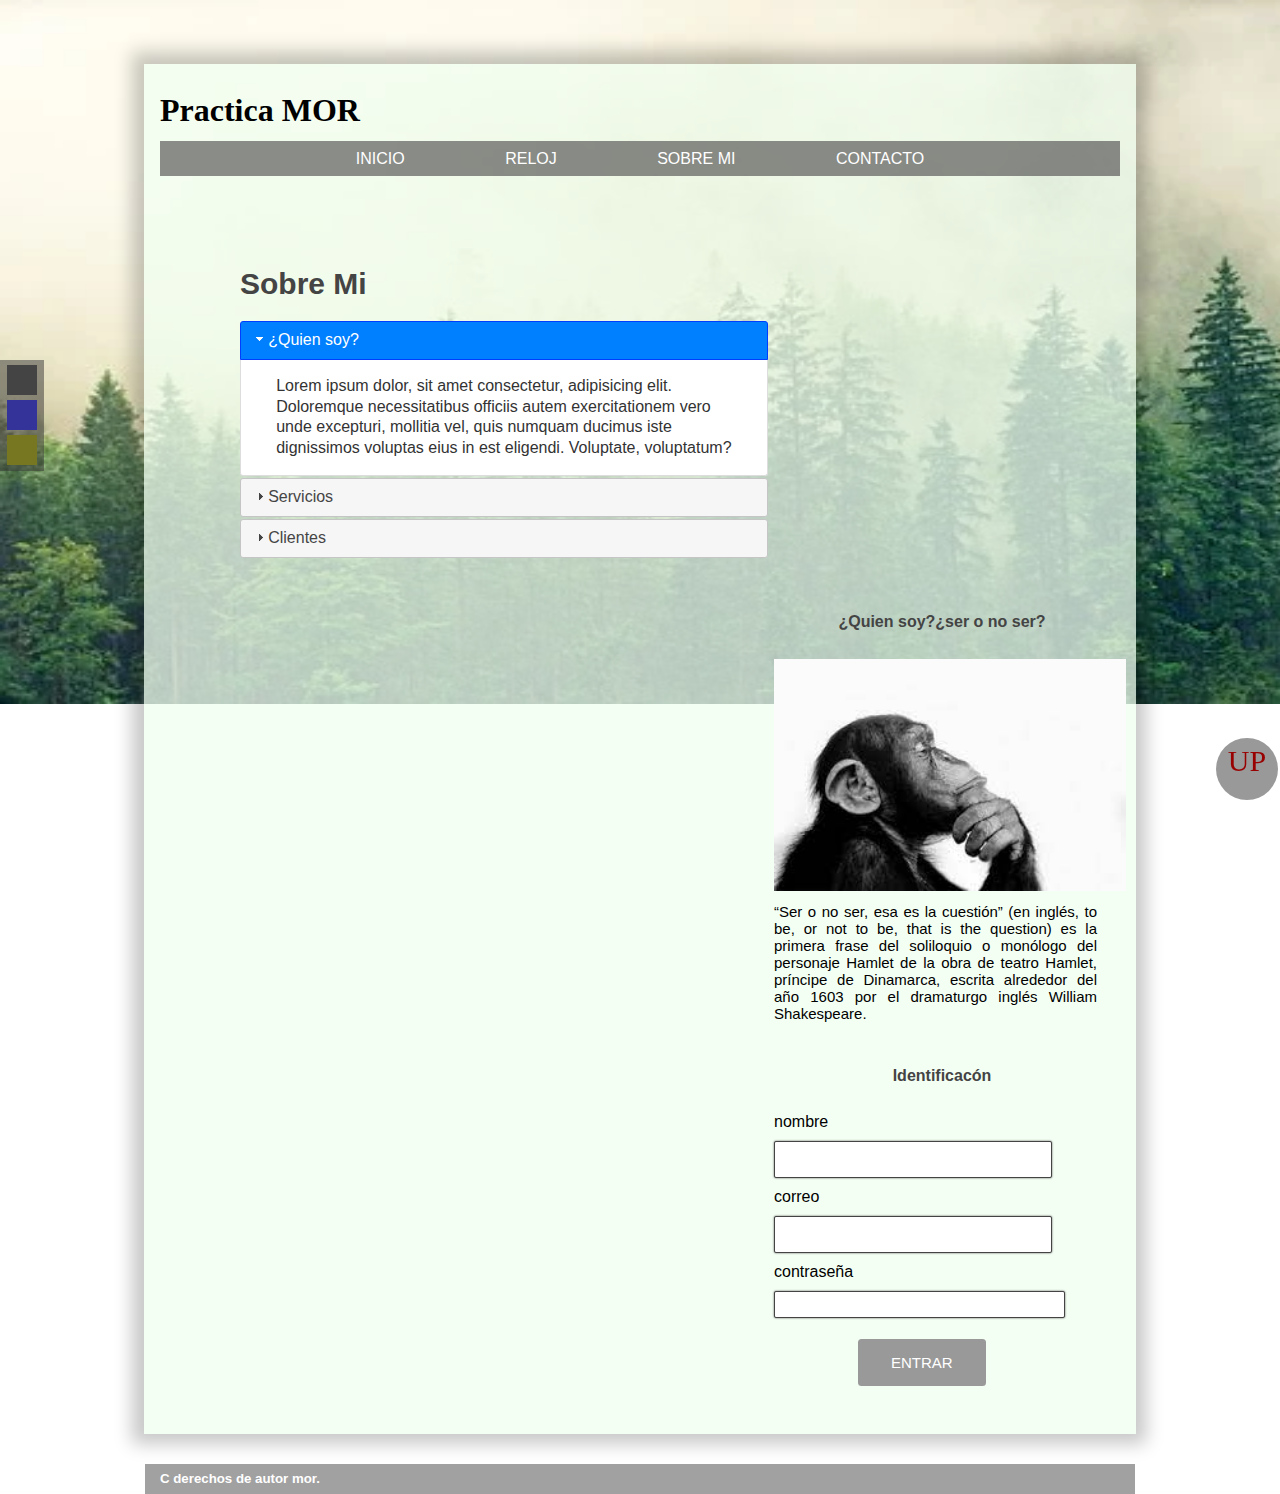
<file: sobreMi.html>
<!DOCTYPE html>
<html lang="es" >
<head>
	<meta charset="utf-8">
	<title>Practica</title>
<!--este es JQuery archivo madre-->
	<script type="text/javascript" src="JS/jqueryArchivoMadre.min.js"></script>
<!---->
	<link rel="stylesheet" type="text/css" href="folderStyle/estilos.css">
	<link id="theme" rel="stylesheet" type="text/css" href="folderStyle/black.css">
	<script type="text/javascript" src="JS/JScriptDos.js"></script>
<!--JQuery--->
	<link rel="stylesheet" href="JQueryUno/jquery-ui/jquery-ui.min.css" />
	<link rel="stylesheet" href="JQueryUno/jquery-ui/jquery-ui.structure.min.css" />
	<link rel="stylesheet" href="JQueryUno/jquery-ui/jquery-ui.theme.min.css" />
<!-- JQuery que modifica archivos	-->
	<script type="text/javascript" src="JQueryUno/jquery-ui/jquery-ui.min.js"></script>

</head>
<body>

	<div id="slector_theme">
		<div title="Tema black/white" id="to-black"></div>
		<div title="Tema azul" id="to-blue"></div>
		<div title="Tema yellow" id="to-yellow"></div>
		
	</div>


	<section id="global">
		<header>
			<h1 id="titulo">Practica MOR</h1>

			<div class="clearFix"></div>

			<nav id="menu">
				<ul>
					<li><a href="Index.html">Inicio</a></li>
					<li><a href="reloj.html">reloj</a></li>
					<li><a href="sobreMi.html">sobre mi</a></li>
					<li><a href="contacto.html">contacto</a></li>
				</ul>
			</nav>	
		</header>

<!--objeto JSon cargar desde js EL DIV POST abre un append-->
		<section id="content">
				<div id="box">
					<!--carga de acordeon-->
					<h3>Sobre Mi</h3></br>
					<div id="acordeon">
						<h4>¿Quien soy?</h4>
						<div>
							<p>Lorem ipsum dolor, sit amet consectetur, adipisicing elit. Doloremque necessitatibus officiis autem exercitationem vero unde excepturi, mollitia vel, quis numquam ducimus iste dignissimos voluptas eius in est eligendi. Voluptate, voluptatum?</p>
						</div>
						<h4>Servicios</h4>
						<div>
							<p>Lorem ipsum dolor, sit amet consectetur, adipisicing elit. Doloremque necessitatibus officiis autem exercitationem vero unde excepturi, mollitia vel, quis numquam ducimus iste dignissimos voluptas eius in est eligendi. Voluptate, voluptatum?</p>
						</div>
						<h4>Clientes</h4>
						<div>
							<p>Lorem ipsum dolor, sit amet consectetur, adipisicing elit. Doloremque necessitatibus officiis autem exercitationem vero unde excepturi, mollitia vel, quis numquam ducimus iste dignissimos voluptas eius in est eligendi. Voluptate, voluptatum?</p>
						</div>
					</div>
				</div>

			<aside id="sidebar">
				<div id="sobre">
					<h4>¿Quien soy?¿ser o no ser?</h4>
					<img src="folderStyle/img/quien_soy.jpg">
					<p>“Ser o no ser, esa es la cuestión” (en inglés, to be, or not to be, that is the question) es la primera frase del soliloquio o monólogo del personaje Hamlet de la obra de teatro Hamlet, príncipe de Dinamarca, escrita alrededor del año 1603 por el dramaturgo inglés William Shakespeare.</p>					
				</div>

				<div id="login">
					<h4>Identificacón</h4>
					<form>
						<label for="name" >nombre</label>
						<input type="text" name="name" id="dato_nombre">

						<label for="email" >correo</label>
						<input type="email" name="email">

						<label for="password" >contraseña</label>
						<input type="password" name="contraseña">

						<input id="enviar" type="submit" value="Entrar">
					</form>
					
				</div>

			</aside>

			<div class="clearFix"></div>
		</section>

</section>
</body>

	<footer>
			<div><h5>C derechos de autor mor.</h5></div>
	</footer>
<a href="#" class="subir">UP</a>
</html>
</file>
<file: folderStyle/estilos.css>
*{
  margin: 0px;
  padding: 0px;
}

.clearFix{
  float: none;
  clear: both;
}


body{
  background: url('img/imagen.jpg') no-repeat;
  background-size: 85.4rem 44rem;
  background-attachment: fixed;
}

#global{
  background-color:  rgba(240,255,240,0.74);
  width: 75%;
  margin: 0 auto;
  margin-top: 4rem;
  margin-bottom: 1.89rem;
  box-shadow: -1px -1px 17px 11px rgba(0,0,0,0.22);
  padding: 16px;
}

#titulo{
  font-family: 'Architects Daughter', cursive;
  float: left;
  line-height: 3.8rem;
}


#menu{
  background-color:  rgba(100,100,99,0.74);
  font-family: Helvetica, Arial;
  width: 100%;
  text-transform: uppercase;
  margin-bottom: 2rem;
}

#menu ul{
  text-align: center;
  list-style: none;
  line-height: 2.2rem;
}

#menu ul li{
  height: 2.2rem;
  display: inline-block;
  transition: all 300ms;
}

#menu ul li:hover{
  background: #444;
}


#menu a{
  display: block;
  color: white;
  text-decoration: none;
  padding: 0 3rem 0 3rem;
}

#posts{
  width: 60%;
  float: left;
  font-family: Helvetica, Arial;
}
.post{
  padding: 6px;
}

h3{
  font-family: Helvetica, Arial;
  font-size: 30px;
  color: #444;
}

.fecha{
  color: #666;
  display: block;
  margin-top: 12px;
  margin-bottom: 24px;
}

.post p{
  text-align: justify;
  margin-bottom: 24px;
  line-height: 21px;
}

.boton-more{
  display: block;
  margin-bottom: 1.4rem;
  border-radius: 3.5px;
  width: 63px;
  background: #666;
  padding: 15px;
  color: #fff;
  text-decoration: none;
  font-size: 15px;
}
.boton-more:hover{
  color: #fff;
  background: #222;
  transition: .33s;
}


#sidebar{
  padding: 10px;
  width: 35%;
  float: right;

  font-family: 'Amatic SC', cursive;
  font-family: 'Architects Daughter', cursive;
  font-family: 'Karla', sans-serif;
}

#sidebar h4{
  margin-top: 50px;
  margin-bottom: 33px;
  text-align: center;
  line-height: 8px;
  color: #444;
}

#sidebar img{
  margin-bottom: 8px;
  width: 22rem;
}

#sidebar p{
  padding-right: 13px;
  font-size: 15px;
  text-align: justify;
}


form input[type="text"],
form input[type="password"],
form input[type="email"]{
  padding: 5px;
  border-radius: 2px;
  border: 1px solid #444;
  width: 83%;
  margin-bottom: 10px;
  box-shadow: 0 0 2px #444;
  margin-top: 10px;
  margin-right: 10px;
}

form input[type="submit"]{
  display: block;
  margin: 11px 25%;
  margin-bottom: 1.4rem;
  border-radius: 3.5px;
  width: 38%;
  background: #999;
  padding: 15px;
  color: #fff;
  text-decoration: none;
  font-size: 15px;
  border: none;
  cursor: pointer;
  text-transform: uppercase;
}

form input[type="submit"]:hover{
  color: #000;
  transition: .22s;
}

#logOut{
  text-align: center;
  display: block;
  margin-top: 33px;
  margin-right: 15px;
  text-decoration: none;
  background: rgba(121,121,121, 0.70) ;
  width: 110px;
  padding: 2px;
  border-radius: 3px;
  float: right;
  color: #fff;
}
#logOut:hover{
  background: rgba(65,65,65, 1);
  transition: .24s;
}

footer{
  font-family: Helvetica, Arial;
  color: #fff;
  background: rgba(121,121,121, 0.70);
  margin: 0 auto;
  width: 75%;
  padding-left: 15px;
  padding-right: 15px;
  margin-top: 25px;
  line-height: 30px;
}

.bxslider img{
  width: 100%;
  height: 333px;
}
#slector_theme{
  position: fixed;
  top: 40%;
  background: rgba(51, 51, 51, .5);
  width: 44px;
  height: 111px;
}

#to-black,
#to-blue,
#to-yellow{
  cursor: pointer;
  width: 30px;
  height: 30px;
  display: block;
  margin: 0 auto;
  margin-top: 5px;
  margin-bottom: 5px;
}

#to-black{background: #444;}
#to-blue{background: #339;}
#to-yellow{background: #772;}
.subir{
  font-family: 'Vast Shadow', cursive;
  color: #900;
  text-decoration: none;
  position: fixed;
  top: 82%;
  left: 95%;
  width: 50px;
  height: 50px;
  border-radius: 100%;
  background: #999;
  padding: 6px;
  text-align: center;
  font-size: 30px ;
}
#box{
  margin-left: 80px;
  float: left;
  width: 55%;
  margin-top: 59px;
}
#reloj{
  display: flex;
  justify-content: center;
  margin-top: 50px;
  font-size: 55px;
  font-weight: bold;
}


#formulario_contacto{
  text-align: center;
  font-size: 14px;
  padding: 5px;
  border-radius: 2px;
  border: 1px solid #444;
  width: 60%;
  margin-bottom: 10px;
  box-shadow: 0 0 2px #444;
  margin-top: 10px;
}

#formulario_contacto label{
  font-size: 20px;
  color: #444;
  margin: 10px;
  font-family: 'Akronim', cursive;
}
form input[type="text"],
form input[type="email"],
form input[type="number"]{
  width: 266px;
  height: 25px;
}

select{
  margin-top: 8px;
  text-align: center;
  height: 50px;
  width: 100px;
}

.form-error{
  color: #900000;
}
</file>
<file: folderStyle/black.css>
/*acordate que el global este le vamos a cambiar la sombra de la caja... en amaraillo pues amarrilla
y asi mor*/

body{
  background: url('img/imagen.jpg') no-repeat;
  background-size: 85.4rem 44rem;
  background-attachment: fixed;
}
#global{
  background-color:  rgba(240,255,240,0.74);
}
#menu{
  background-color:  rgba(100,100,99,0.74);
}
#menu ul li:hover{
  background: #444;
}
#menu a{
  color: #fff;
}
.boton-more{
  background: #666;
  color: #fff;
}
.boton-more:hover{
  color: #fff;
  background: #222;
}
form input[type="submit"]{
  background: #999;
  color: #fff;
}

form input[type="submit"]:hover{
  color: #000;
}
footer{
  background: rgba(121,121,121, 0.70);
}
.subir{
  background: #999;
  color: #900;
}
#slector_theme{
  background: rgba(51, 51, 51, .5);
}
#logOut{
  background: rgba(121,121,121, 0.70) ;
}
#logOut:hover{
  background: rgba(65,65,65, 1);
}
</file>
